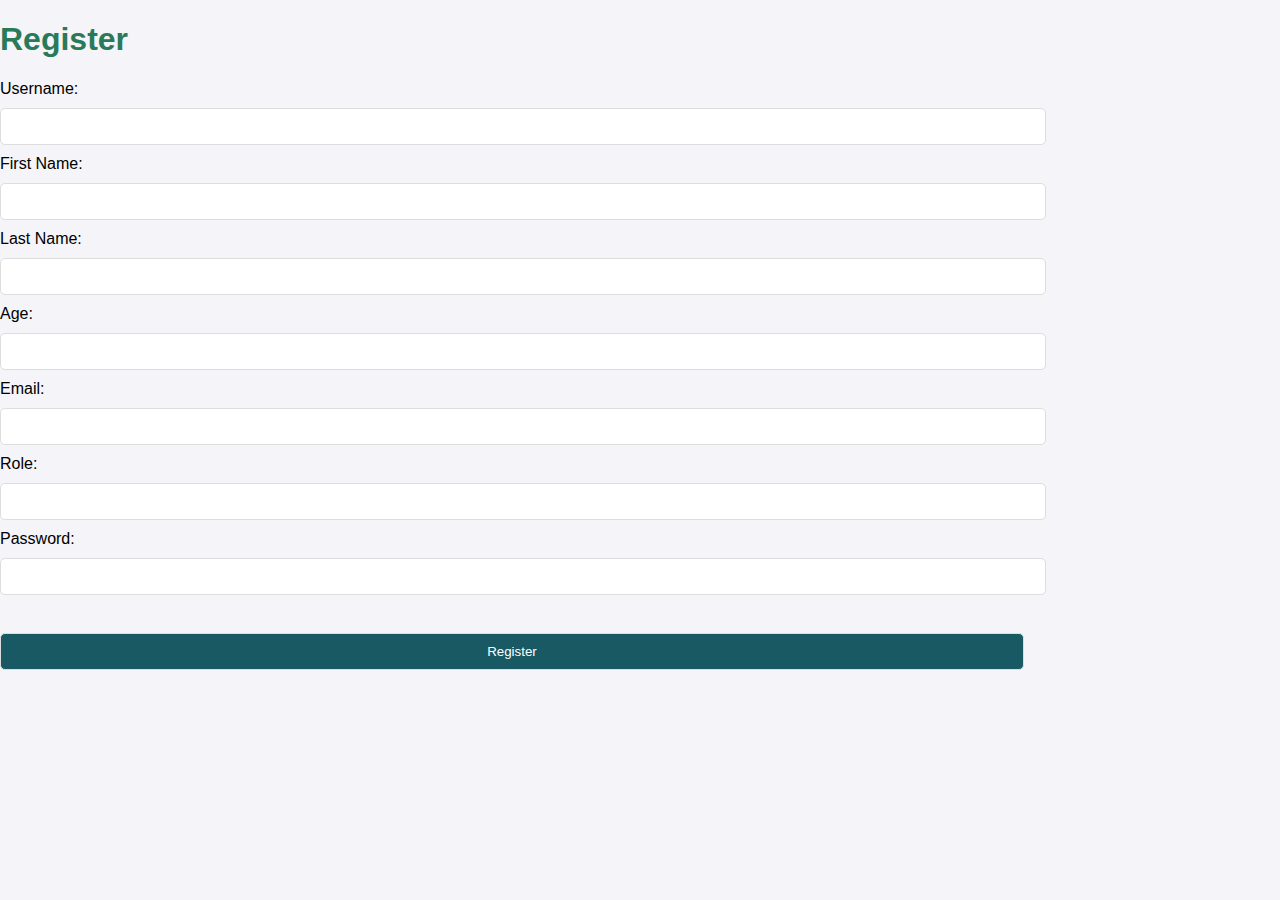
<file: index.html>
<!DOCTYPE html>
<html lang="en">
<head>
  <meta charset="UTF-8">
  <meta name="viewport" content="width=device-width, initial-scale=1.0">
  <link rel="stylesheet" href="styles.css">
  <title>Register</title>
  <script>
    async function registerUser(event) {
      event.preventDefault(); // Prevent the form from refreshing the page

      const username = document.getElementById("username").value;
      const age = document.getElementById("age").value;
      const email = document.getElementById("email").value;
      const role = document.getElementById("role").value;
      const password = document.getElementById("password").value;

      const response = await fetch("http://127.0.0.1:5000/auth/register", {
        method: "POST",
        headers: { "Content-Type": "application/json" },
        body: JSON.stringify({
          username: username,
          age: age,
          email: email,
          role:role,
          password: password
        })
      });

      const result = await response.json();
      if (response.ok) {
        alert(result.message);
        window.location.href = "acceuil.html";
      } else {
        alert(result.message || "Registration failed");
      }
    }
  </script>
</head>
<body>
  <h1>Register</h1>
  <form id="registerForm" onsubmit="registerUser(event)">
    <label for="username">Username:</label><br>
    <input type="text" id="username" name="username" required><br>

    <label for="first_name">First Name:</label><br>
    <input type="text" id="first_name" name="first_name" required><br>

    <label for="last_name">Last Name:</label><br>
    <input type="text" id="last_name" name="last_name" required><br>

    <label for="age">Age:</label><br>
    <input type="number" id="age" name="age" required><br>

    <label for="email">Email:</label><br>
    <input type="email" id="email" name="email" required><br>
    
    <label for="role">Role:</label><br>
    <input type="text" id="email" name="role" required><br>

    <label for="password">Password:</label><br>
    <input type="password" id="password" name="password" required><br><br>

    <button type="submit">Register</button>
  </form>
</body>
</html>
</file>
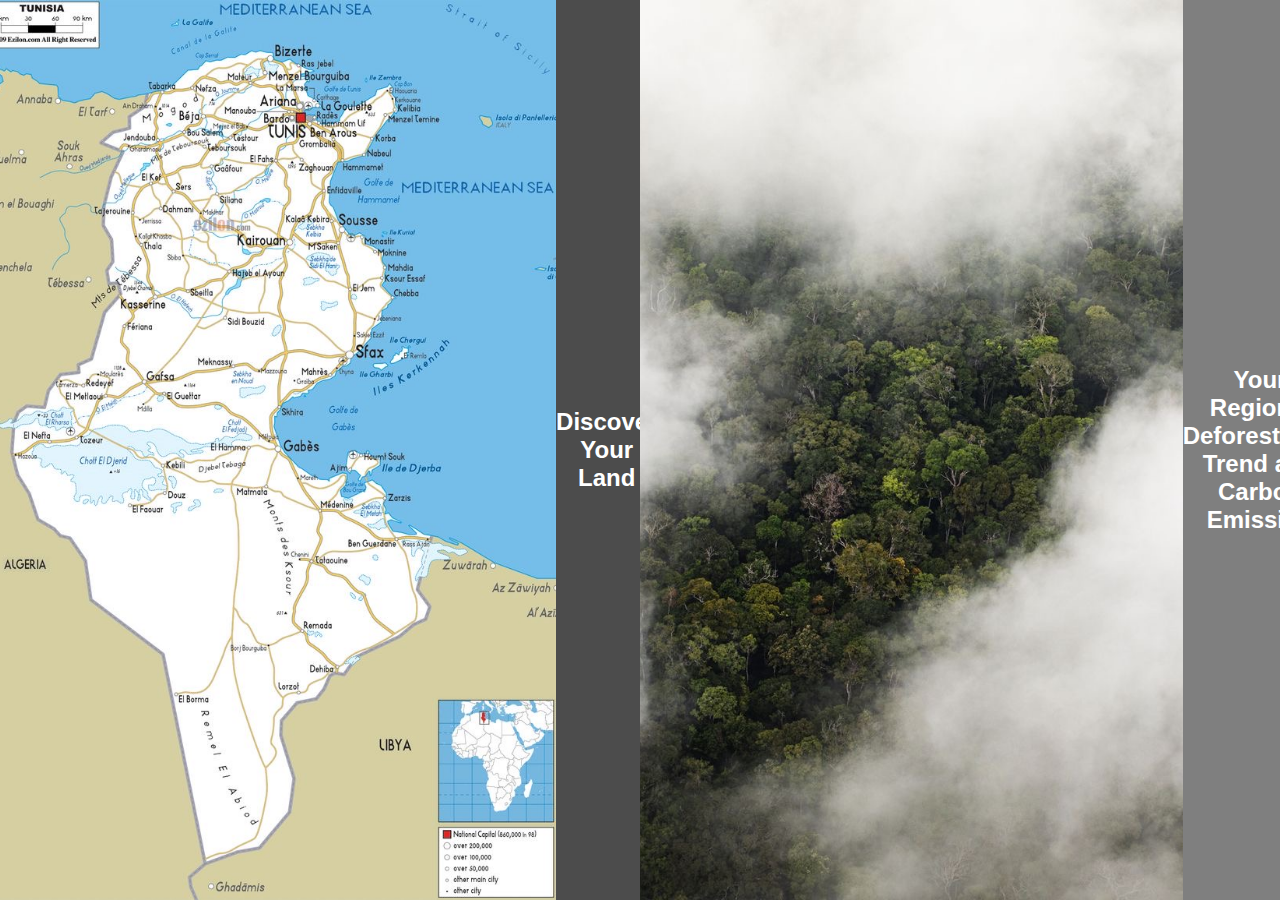
<file: acceuil.html>
<!DOCTYPE html>
<html lang="en">
<head>
    <meta charset="UTF-8">
    <meta name="viewport" content="width=device-width, initial-scale=1.0">
    <title>Deforestation Page</title>
    <style>
        body {
            margin: 0;
            font-family: Arial, sans-serif;
        }
        .container {
            display: flex;
            height: 100vh;
        }
        .section {
            flex: 1;
            position: relative;
            overflow: hidden;
        }
        .section img {
            width: 100%;
            height: 100%;
            object-fit: cover;
        }
        .section a {
            position: absolute;
            top: 0;
            left: 0;
            width: 100%;
            height: 100%;
            display: flex;
            align-items: center;
            justify-content: center;
            text-decoration: none;
            color: white;
            font-size: 24px;
            font-weight: bold;
            background: rgba(0, 0, 0, 0.5);
            text-align: center;
        }
        .section a:hover {
            background: rgba(0, 0, 0, 0.7);
        }
    </style>
</head>
<body>
    <div class="container">
        <!-- Section gauche -->
        <div class="section">
            <a href="dashboard.html">
                <img src="image2.jpg" alt="Discover Your Land">
                <span>Discover Your Land</span>
            </a>
        </div>

        <!-- Section droite -->
        <div class="section">
            <a href="deforestation.html">
                <img src="image1.jpg" alt="Deforestation Trend">
                <span>Your Region's Deforestation Trend and Carbon Emission</span>
            </a>
        </div>
    </div>
</body>
</html>
</file>
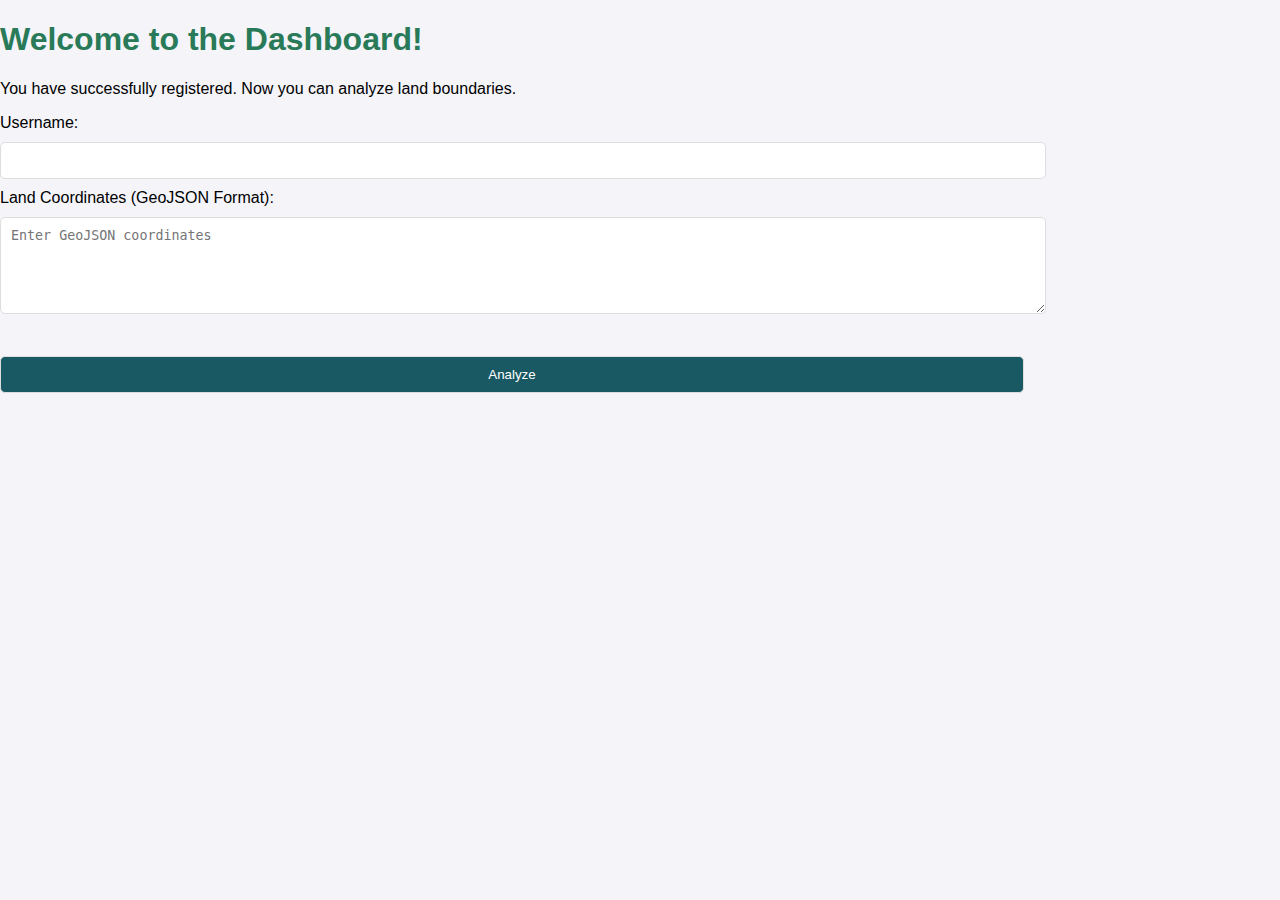
<file: dashboard.html>
<!DOCTYPE html>
<html lang="en">
<head>
  <meta charset="UTF-8">
  <meta name="viewport" content="width=device-width, initial-scale=1.0">
  <link rel="stylesheet" href="styles.css">
  <title>Dashboard</title>
  <script>
    async function analyzeLand(event) {
      event.preventDefault(); // Prevent the form from refreshing the page

      const username = document.getElementById("username").value;
      const coordinates = document.getElementById("coordinates").value;

      // Log the input to check for issues
      console.log("Username: ", username);
      console.log("Coordinates: ", coordinates);

      try {
        const response = await fetch("http://127.0.0.1:5000/land/boundaries", {
          method: "POST",
          headers: { "Content-Type": "application/json" },
          body: JSON.stringify({
            username: username,
            boundary: {
              type: "Polygon",
              coordinates: JSON.parse(coordinates) // Parse the JSON string into an array
            }
          })
        });

        const result = await response.json();
        console.log(result); // Log response to check

        if (response.ok) {
          alert(result.message);
          // Open the generated map in a new tab
          window.open(`http://127.0.0.1:5000${result.map_link}`, "_blank");
        } else {
          alert(result.message || "Failed to analyze land boundary");
        }
      } catch (error) {
        alert("Error: " + error.message);
      }
    }
  </script>
</head>
<body>
  <h1>Welcome to the Dashboard!</h1>
  <p>You have successfully registered. Now you can analyze land boundaries.</p>

  <form id="analyzeForm" onsubmit="analyzeLand(event)">
    <label for="username">Username:</label><br>
    <input type="text" id="username" name="username" required><br>

    <label for="coordinates">Land Coordinates (GeoJSON Format):</label><br>
    <textarea id="coordinates" name="coordinates" required rows="5" cols="50" placeholder='Enter GeoJSON coordinates'></textarea><br><br>

    <button type="submit">Analyze</button>
  </form>
</body>
</html>
</file>
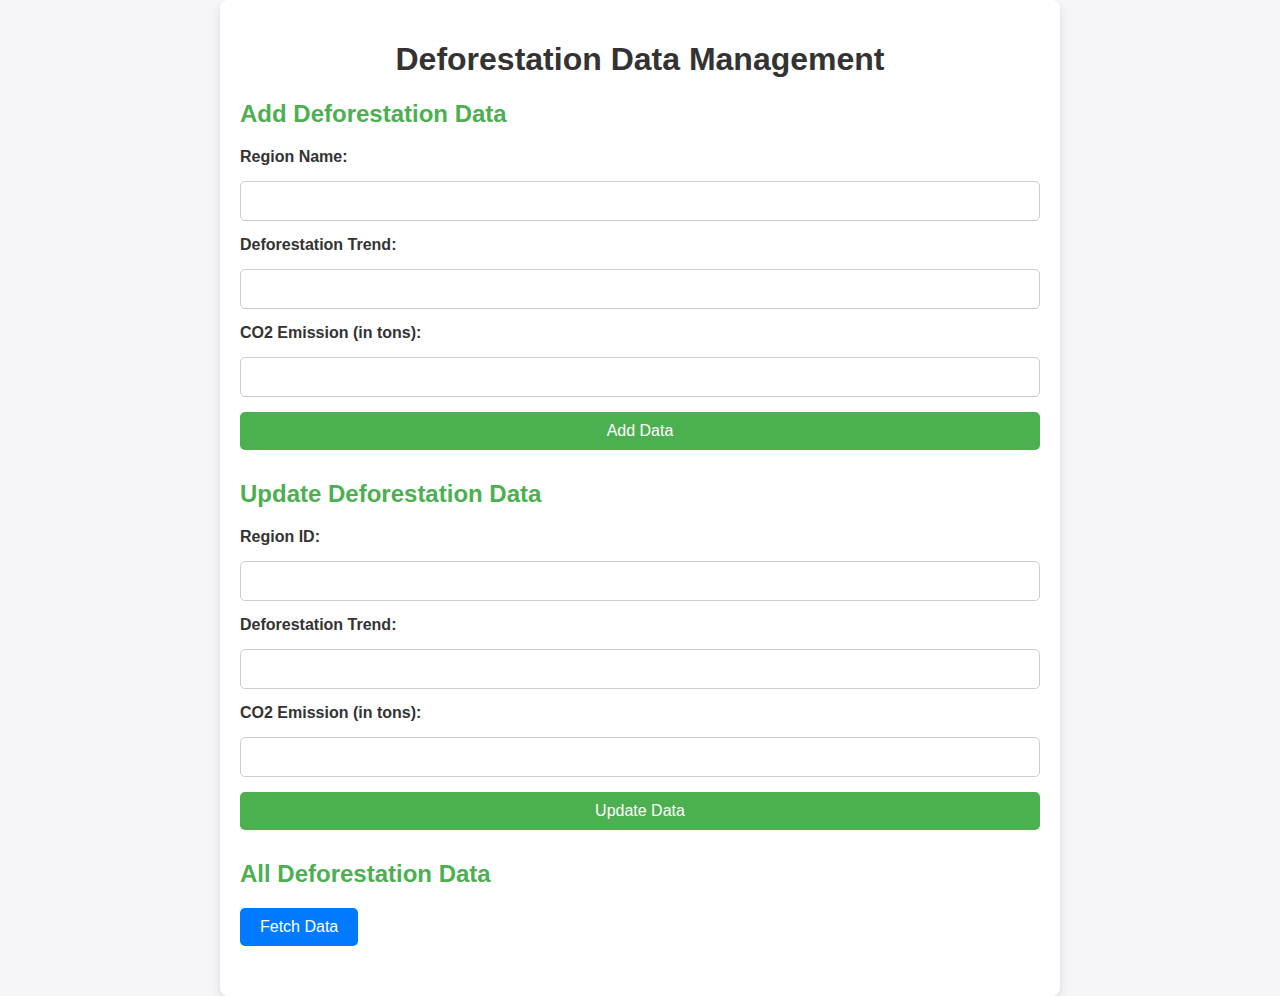
<file: deforestation.html>
<!DOCTYPE html>
<html lang="en">
<head>
  <meta charset="UTF-8">
  <meta name="viewport" content="width=device-width, initial-scale=1.0">
  <title>Deforestation API Interface</title>
  <style>
    body {
      font-family: Arial, sans-serif;
      margin: 0;
      padding: 0;
      background-color: #f4f4f9;
    }

    .container {
      max-width: 800px;
      margin: 0 auto;
      padding: 20px;
      background-color: #fff;
      border-radius: 8px;
      box-shadow: 0 4px 8px rgba(0, 0, 0, 0.1);
    }

    h1 {
      text-align: center;
      color: #333;
    }

    section {
      margin-bottom: 30px;
    }

    h2 {
      color: #4CAF50;
    }

    form {
      display: flex;
      flex-direction: column;
      gap: 15px;
    }

    label {
      font-weight: bold;
      color: #333;
    }

    input[type="text"],
    input[type="number"] {
      padding: 10px;
      font-size: 16px;
      border: 1px solid #ccc;
      border-radius: 5px;
      width: 100%;
      box-sizing: border-box;
    }

    button {
      padding: 10px 20px;
      background-color: #4CAF50;
      color: #fff;
      font-size: 16px;
      border: none;
      border-radius: 5px;
      cursor: pointer;
      transition: background-color 0.3s ease;
    }

    button:hover {
      background-color: #45a049;
    }

    #fetchData {
      background-color: #007BFF;
    }

    #fetchData:hover {
      background-color: #0056b3;
    }

    #dataDisplay {
      margin-top: 20px;
    }

    .data-item {
      background-color: #f9f9f9;
      border: 1px solid #ddd;
      border-radius: 5px;
      padding: 15px;
      margin-bottom: 15px;
    }

    .data-item p {
      margin: 0;
      padding: 5px 0;
    }
  </style>
</head>
<body>
  <div class="container">
    <h1>Deforestation Data Management</h1>

    <!-- Form to Add Deforestation Data -->
    <section>
      <h2>Add Deforestation Data</h2>
      <form id="addDeforestationForm">
        <label for="regionName">Region Name:</label>
        <input type="text" id="regionName" name="region_name" required>

        <label for="deforestationTrend">Deforestation Trend:</label>
        <input type="text" id="deforestationTrend" name="deforestation_trend" required>

        <label for="co2Emission">CO2 Emission (in tons):</label>
        <input type="number" id="co2Emission" name="co2_emission" required>

        <button type="submit">Add Data</button>
      </form>
    </section>

    <!-- Form to Update Deforestation Data -->
    <section>
      <h2>Update Deforestation Data</h2>
      <form id="updateDeforestationForm">
        <label for="updateRegionId">Region ID:</label>
        <input type="number" id="updateRegionId" name="region_id" required>

        <label for="updateDeforestationTrend">Deforestation Trend:</label>
        <input type="text" id="updateDeforestationTrend" name="deforestation_trend">

        <label for="updateCO2Emission">CO2 Emission (in tons):</label>
        <input type="number" id="updateCO2Emission" name="co2_emission">

        <button type="submit">Update Data</button>
      </form>
    </section>

    <!-- Section to Display Deforestation Data -->
    <section>
      <h2>All Deforestation Data</h2>
      <button id="fetchData">Fetch Data</button>
      <div id="dataDisplay"></div>
    </section>
  </div>

  <script>
    const apiBaseUrl = '/deforestation';

    // Add Deforestation Data
    document.getElementById('addDeforestationForm').addEventListener('submit', async (e) => {
      e.preventDefault();
      const data = {
        region_name: document.getElementById('regionName').value,
        deforestation_trend: document.getElementById('deforestationTrend').value,
        co2_emission: document.getElementById('co2Emission').value,
      };
      const response = await fetch(apiBaseUrl, {
        method: 'POST',
        headers: { 'Content-Type': 'application/json' },
        body: JSON.stringify(data),
      });
      const result = await response.json();
      alert(result.message);
    });

    // Update Deforestation Data
    document.getElementById('updateDeforestationForm').addEventListener('submit', async (e) => {
      e.preventDefault();
      const regionId = document.getElementById('updateRegionId').value;
      const data = {
        deforestation_trend: document.getElementById('updateDeforestationTrend').value,
        co2_emission: document.getElementById('updateCO2Emission').value,
      };
      const response = await fetch(`${apiBaseUrl}/${regionId}`, {
        method: 'PUT',
        headers: { 'Content-Type': 'application/json' },
        body: JSON.stringify(data),
      });
      const result = await response.json();
      alert(result.message);
    });

    // Fetch All Deforestation Data
    document.getElementById('fetchData').addEventListener('click', async () => {
      const response = await fetch(apiBaseUrl);
      const data = await response.json();
      const dataDisplay = document.getElementById('dataDisplay');
      dataDisplay.innerHTML = ''; // Clear previous data
      if (Array.isArray(data)) {
        data.forEach(item => {
          const div = document.createElement('div');
          div.classList.add('data-item');
          div.innerHTML = `
            <p><strong>Region ID:</strong> ${item.region_id}</p>
            <p><strong>Deforestation Trend:</strong> ${item.deforestation_trend}</p>
            <p><strong>CO2 Emission:</strong> ${item.co2_emission}</p>
          `;
          dataDisplay.appendChild(div);
        });
      } else {
        dataDisplay.innerHTML = `<p>${data.message}</p>`;
      }
    });
  </script>
</body>
</html>
</file>
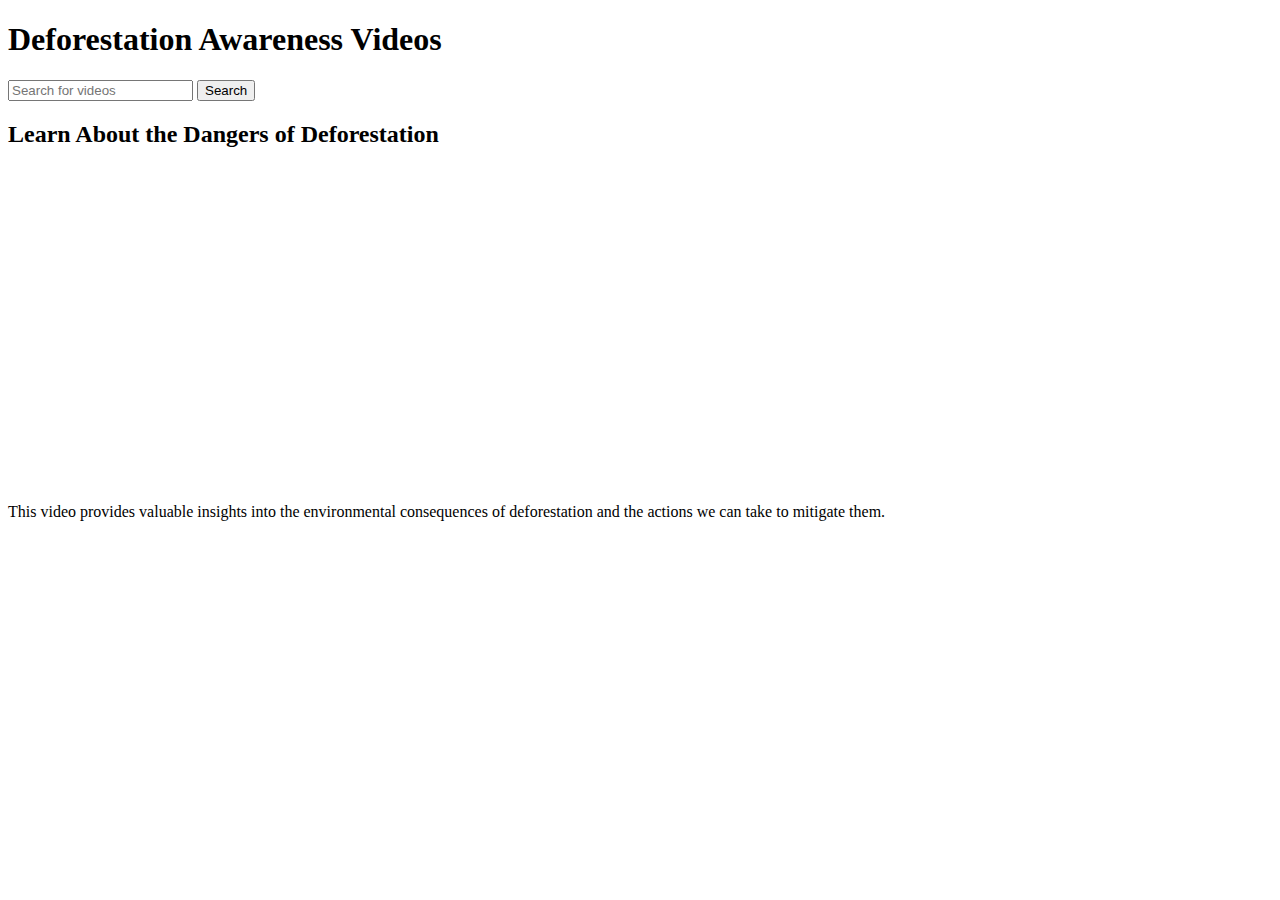
<file: templates/youtube.html>
<!DOCTYPE html>
<html>
<head>
    <title>Deforestation Awareness Videos</title>
</head>
<body>
    <h1>Deforestation Awareness Videos</h1>

    <!-- Search Form -->
    <form method="GET" action="/youtube-videos">
        <input type="text" name="query" placeholder="Search for videos" />
        <button type="submit">Search</button>
    </form>
    
    <!-- Static Video -->
    <div style="margin-bottom: 20px;">
        <h2>Learn About the Dangers of Deforestation</h2>
        <iframe width="560" height="315" 
                src="https://www.youtube.com/embed/B5Fwl4P4EW8" 
                frameborder="0" allowfullscreen>
        </iframe>
        <p>This video provides valuable insights into the environmental consequences of deforestation and the actions we can take to mitigate them.</p>
    </div>
    
</body>
</html>
</file>
<file: styles.css>
body {
    font-family: Arial, sans-serif;
    margin: 0;
    padding: 0;
    background-color: #f4f4f9;
}

.container {
    width: 80%;
    margin: 0 auto;
    padding: 20px;
    background-color: #fff;
    border-radius: 8px;
    box-shadow: 0 0 15px rgba(0, 0, 0, 0.1);
    margin-top: 50px;
    text-align: center;
}

h1 {
    color: #297a58;
}

input, button, textarea {
    width: 80%;
    padding: 10px;
    margin: 10px 0;
    border-radius: 5px;
    border: 1px solid #ddd;
}

button {
    background-color: #195963;
    color: #fff;
    cursor: pointer;
}

button:hover {
    background-color: #07351a;
}

.error {
    color: red;
}

a {
    color: #4b8a33;
    text-decoration: none;
    margin-top: 20px;
    display: inline-block;
}

#map {
    margin-top: 20px;
    width: 100%;
}
</file>
